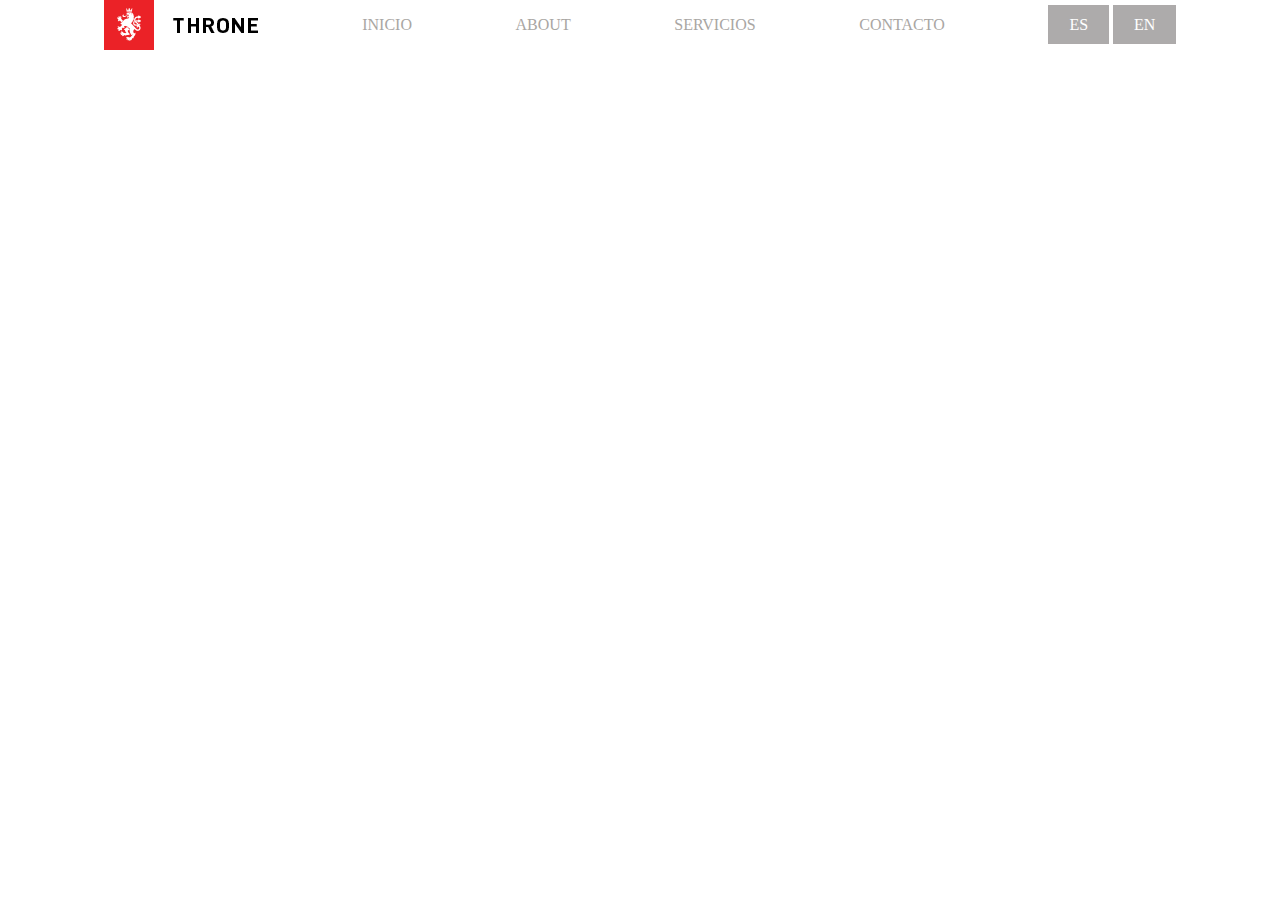
<file: ejercicio1/index.html>
<!DOCTYPE html>
<html lang="en">

<head>
    <meta charset="UTF-8">
    <meta http-equiv="X-UA-Compatible" content="IE=edge">
    <meta name="viewport" content="width=device-width, initial-scale=1.0">
    <title>Menu</title>
    <link rel="stylesheet" href="style.css">
</head>

<body>
    <section>
        <img src="images/Ejercicio_Flexbox_Logo.png" />

        <div>INICIO</div>
        <div>ABOUT</div>
        <div>SERVICIOS</div>
        <div>CONTACTO</div>
        <div class="len">
            <a class="es" href="">ES</a>
            <a class="es" href="">EN</a>
        </div>
    </section>
</body>

</html>
</file>
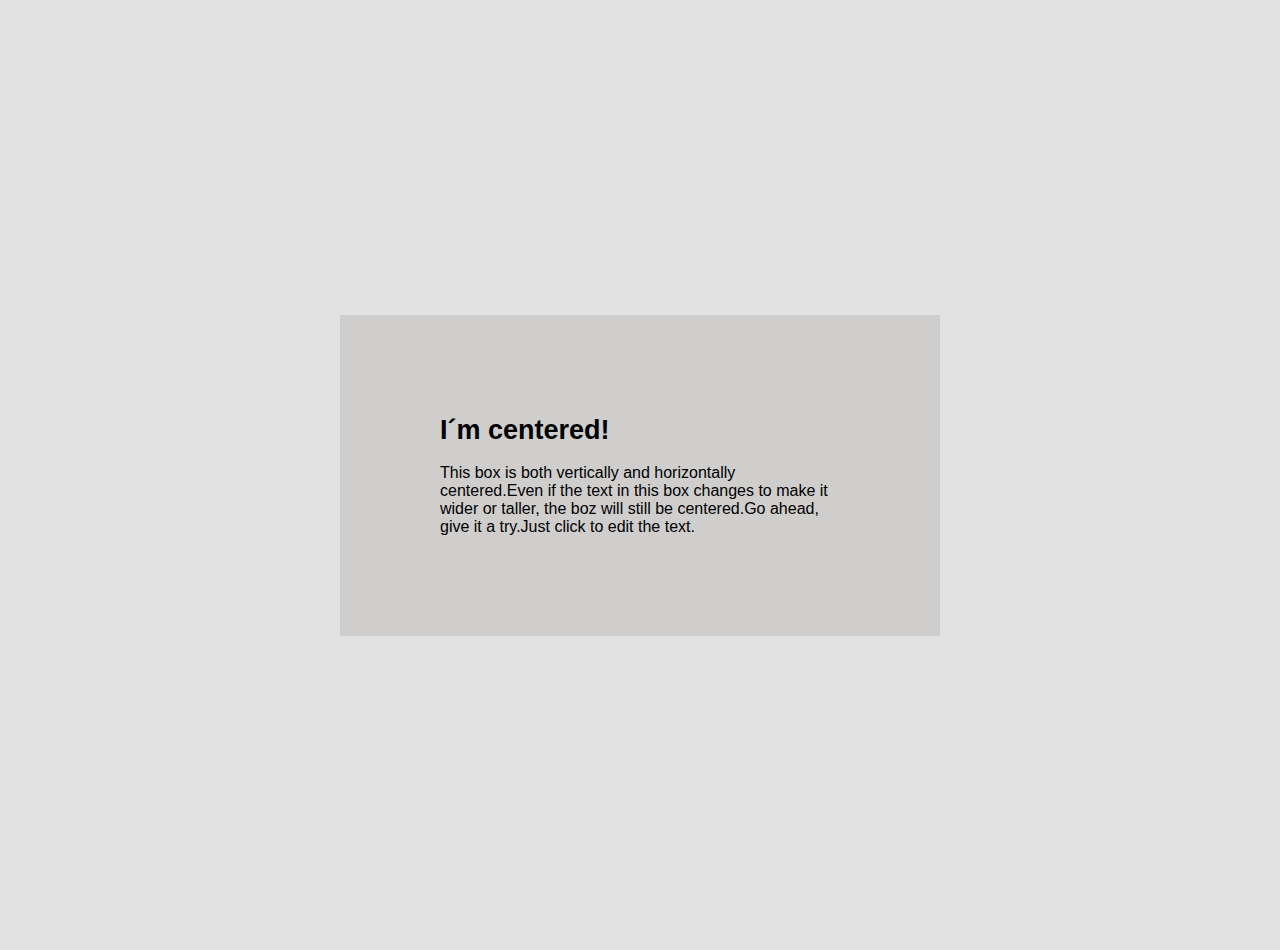
<file: ejercicio3/index.html>
<!DOCTYPE html>
<html lang="en">
<head>
    <meta charset="UTF-8">
    <meta http-equiv="X-UA-Compatible" content="IE=edge">
    <meta name="viewport" content="width=device-width, initial-scale=1.0">
    <title>Ejercicio 3</title>
    <link rel="stylesheet" href="style.css">
</head>

<body>
    <section>
        <div>
            <a class="titulo">I´m centered!</a>
            <br>
            <br>
            <p class="texto"> This box is both vertically and horizontally centered.Even if the text in this box changes to make it wider or taller, the boz will still be centered.Go ahead, give it a try.Just click to edit the text.</p>
        </div>
    </section>
</body>
</html>
</file>
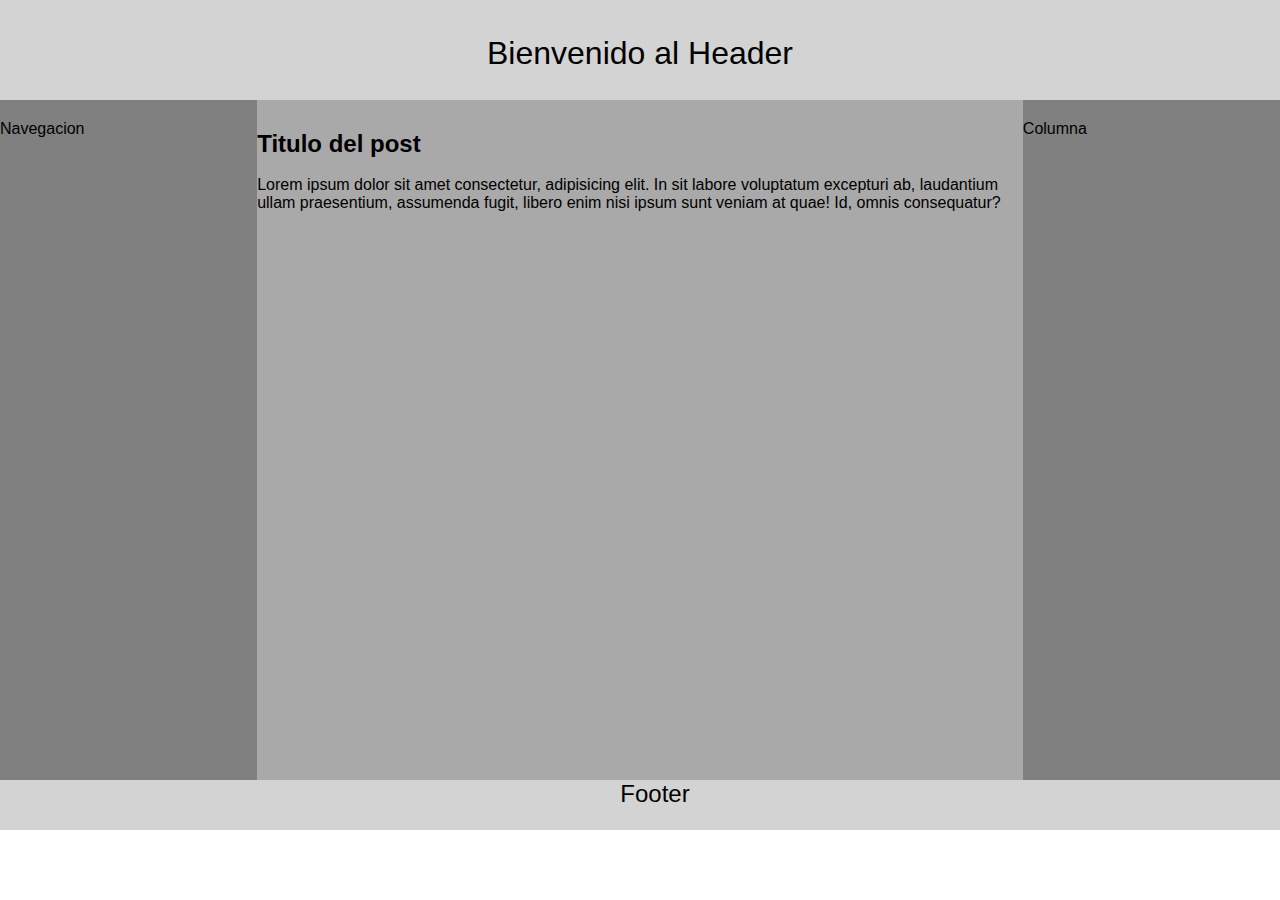
<file: ejercicio5/index.html>
<!DOCTYPE html>
<html lang="en">
<head>
    <meta charset="UTF-8">
    <meta http-equiv="X-UA-Compatible" content="IE=edge">
    <meta name="viewport" content="width=device-width, initial-scale=1.0">
    <title>Ejercicio 5</title>
    <link rel="stylesheet" href="style.css">
</head>
<body>
    <header>Bienvenido al Header</header>
    <main>
        <nav>Navegacion</nav>
        <article><h2>Titulo del post</h2>
            <br>
            <p>Lorem ipsum dolor sit amet consectetur, adipisicing elit. In sit labore voluptatum excepturi ab, laudantium ullam praesentium, assumenda fugit, libero enim nisi ipsum sunt veniam at quae! Id, omnis consequatur?</p>
        </article>
        <aside>Columna</aside>
    </main>
    <footer>Footer</footer>
</body>
</html>
</file>
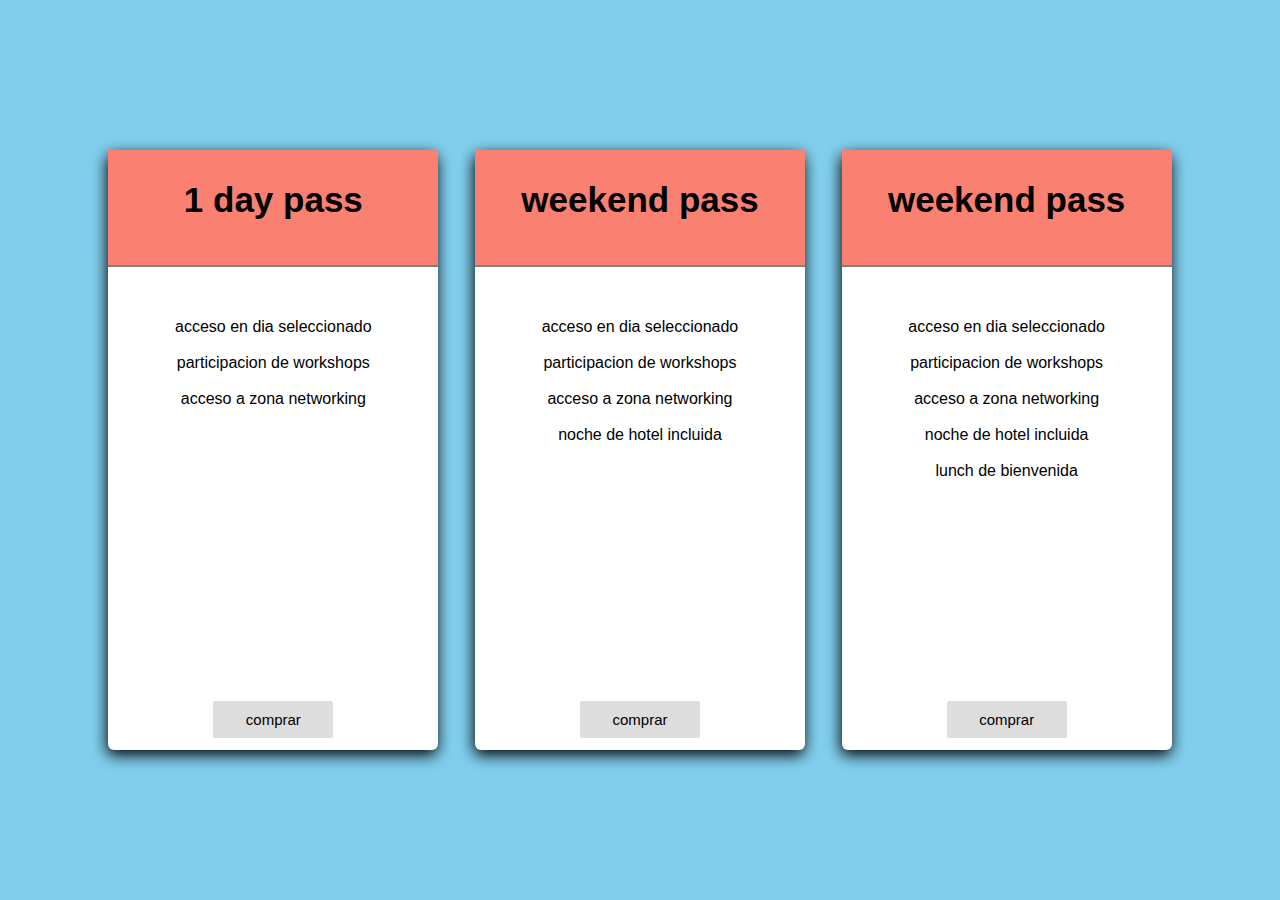
<file: ejercicio6/index.html>
<!DOCTYPE html>
<html lang="en">
<head>
    <meta charset="UTF-8">
    <meta http-equiv="X-UA-Compatible" content="IE=edge">
    <meta name="viewport" content="width=device-width, initial-scale=1.0">
    <title>Ejercicio 6</title>
    <link rel="stylesheet" href="style.css">
</head>


<body>

<body>

    <div class="container">
        <div class="card">
            <div class="card-title">
                <h2>1 day pass</h2>
            </div>

            <div class="card-content">
                <div>
                <p>acceso en dia seleccionado</p><br>
                <p>participacion de workshops</p><br>
                <p>acceso a zona networking</p><br>
                </div>
                <button><a href="#">comprar</a></button>
            </div>
        </div>

        <div class="card">
            <div class="card-title">
                <h2>weekend pass</h2>
            </div>

            <div class="card-content">
                <div>
                <p>acceso en dia seleccionado</p><br>
                <p>participacion de workshops</p><br>
                <p>acceso a zona networking</p><br>
                <p>noche de hotel incluida</p><br>
            </div>
                <button><a href="#">comprar</a></button>
            </div>
        </div>
        <div class="card">
            <div class="card-title">
                <h2>weekend pass</h2>

            </div>
            <div class="card-content">
                <div>
                <p>acceso en dia seleccionado</p><br>
                <p>participacion de workshops</p><br>
                <p>acceso a zona networking</p><br>
                <p>noche de hotel incluida</p><br>
                <p>lunch de bienvenida</p><br>
                </div>
            <button><a href="#">comprar</a></button>
            </div>
        </div>
    </div>
 
 </body>

</html>
    </section>
</body>
</html>
</file>
<file: ejercicio1/style.css>
*{
    margin: 0;
    padding: 0;
    box-sizing: border-box;
}
section {
    display: flex;
    flex-flow: row wrap;
    justify-content: space-evenly;
    align-items: center;
    height: 100%;
    color: rgb(169, 166, 163);
}

.es {
    border: 1px solid rgb(173, 170, 170);
    background-color: rgb(173, 171, 171);
    color: white;
    font-family: 'Times New Roman', Times, serif;
    text-decoration: none;
    padding: 10px 20px;
}
</file>
<file: ejercicio3/style.css>
*{
    margin:0;
    padding:0;
}

body{
    background-color:#e2e2e2;
    height: 950px;
    display: flex;
    justify-content: center;
    align-items: center;
}

section{
    width: 30%;
    background-color: #cfcecd;
    width: 400px;
    padding: 100px;
    margin: 100px;
}
.titulo{
    font-weight: bold;
    font-family: 'Segoe UI', Tahoma, Geneva, Verdana, sans-serif;
    font-size: 27px;
}

.texto{
    font-family: 'Segoe UI', Tahoma, Geneva, Verdana, sans-serif;
    font-size: 16px;
}
</file>
<file: ejercicio5/style.css>
*{
    margin: 0;
    padding: 0;
    box-sizing: border-box;
    font-family: Arial, Helvetica, sans-serif;
}
header{
    padding: 35px 0 0 0;
    text-align: center;
    height: 100px;
    width: 100vw;
    background-color: lightgray;
    font-size: xx-large;
}
main{
    display: flex;
    height: 680px;
    width: 100vw    ;
}

nav{
    display: flex;
    align-content: flex-start;
    background-color: gray;
    width: 500px;
    padding: 20px 0 0 0;
}
aside{
    display: flex;
    align-content: flex-end;
    background-color: gray;
    width: 500px;
    padding: 20px 0 0 0;
}
article{
    display: flex;
    align-content: center;
    background-color: darkgray;
    flex-direction: column;
    
    
}

footer{
    width: 100vw;
    height: 50px;
    text-align: center;
    padding: 0 0 0 30px;
    background-color: lightgray;
    font-size: x-large;
}
h2{
    padding: 30px 0 0 0;
}
</file>
<file: ejercicio6/style.css>
*{
    margin: 0;
    padding: 0;
    box-sizing: border-box;
    font-family: Arial, Helvetica, sans-serif;
}
body {
    width: 100%;
    height: 100vh;
    background-color: rgba(128, 206, 237, 1);
}

.container {
    width: 1100px;
    height: 100%;
    margin: auto;
    display: flex;
    align-items: center;
    justify-content: space-around;
    color: rgb(0, 0, 0);
}

.container .card {
    width: 330px;
    height: 600px;
    text-align: center;
    background-color: rgb(255, 255, 255);
    border-radius: 6px;
    box-shadow: -1px 5px 15px black;
    transition: transform 0.3s;
    flex-direction: column;
}

.container .card:hover {
    transform: scale(1.050);
}

.container .card .card-title {
    padding: 30px 20px;
    border-bottom: 2px solid gray;
}

.container .card .card-title h2 {
    font-size: 35px;
    padding-bottom: 15px;
    color: rgb(0, 0, 0);
}

.container .card .card-title p span {
    font-size: 40px;
    padding: 0 5px;
}

.container .card .card-content button {
    width: 120px;
    padding: 10px 20px;
    background-color: rgb(221 221 221);
    border-radius: 2px;
    border: none;
    cursor: pointer;
    transition: 0.3s;
}

.container .card .card-content button:hover {
    background: #a99cf6;
    letter-spacing: 1.2px;
}
.container .card .card-content button a {
    text-decoration: none;
    color: black;
    font-size: 15px;
}

.card-title {
    background-color: rgb(250 128 113);
}

.card {
    height: auto;
}

.card-content {
    margin: 51px;
    display: flex;
    flex-direction: column;
    justify-content: space-between;
    align-items: center;
    height: 70%;}
</file>
